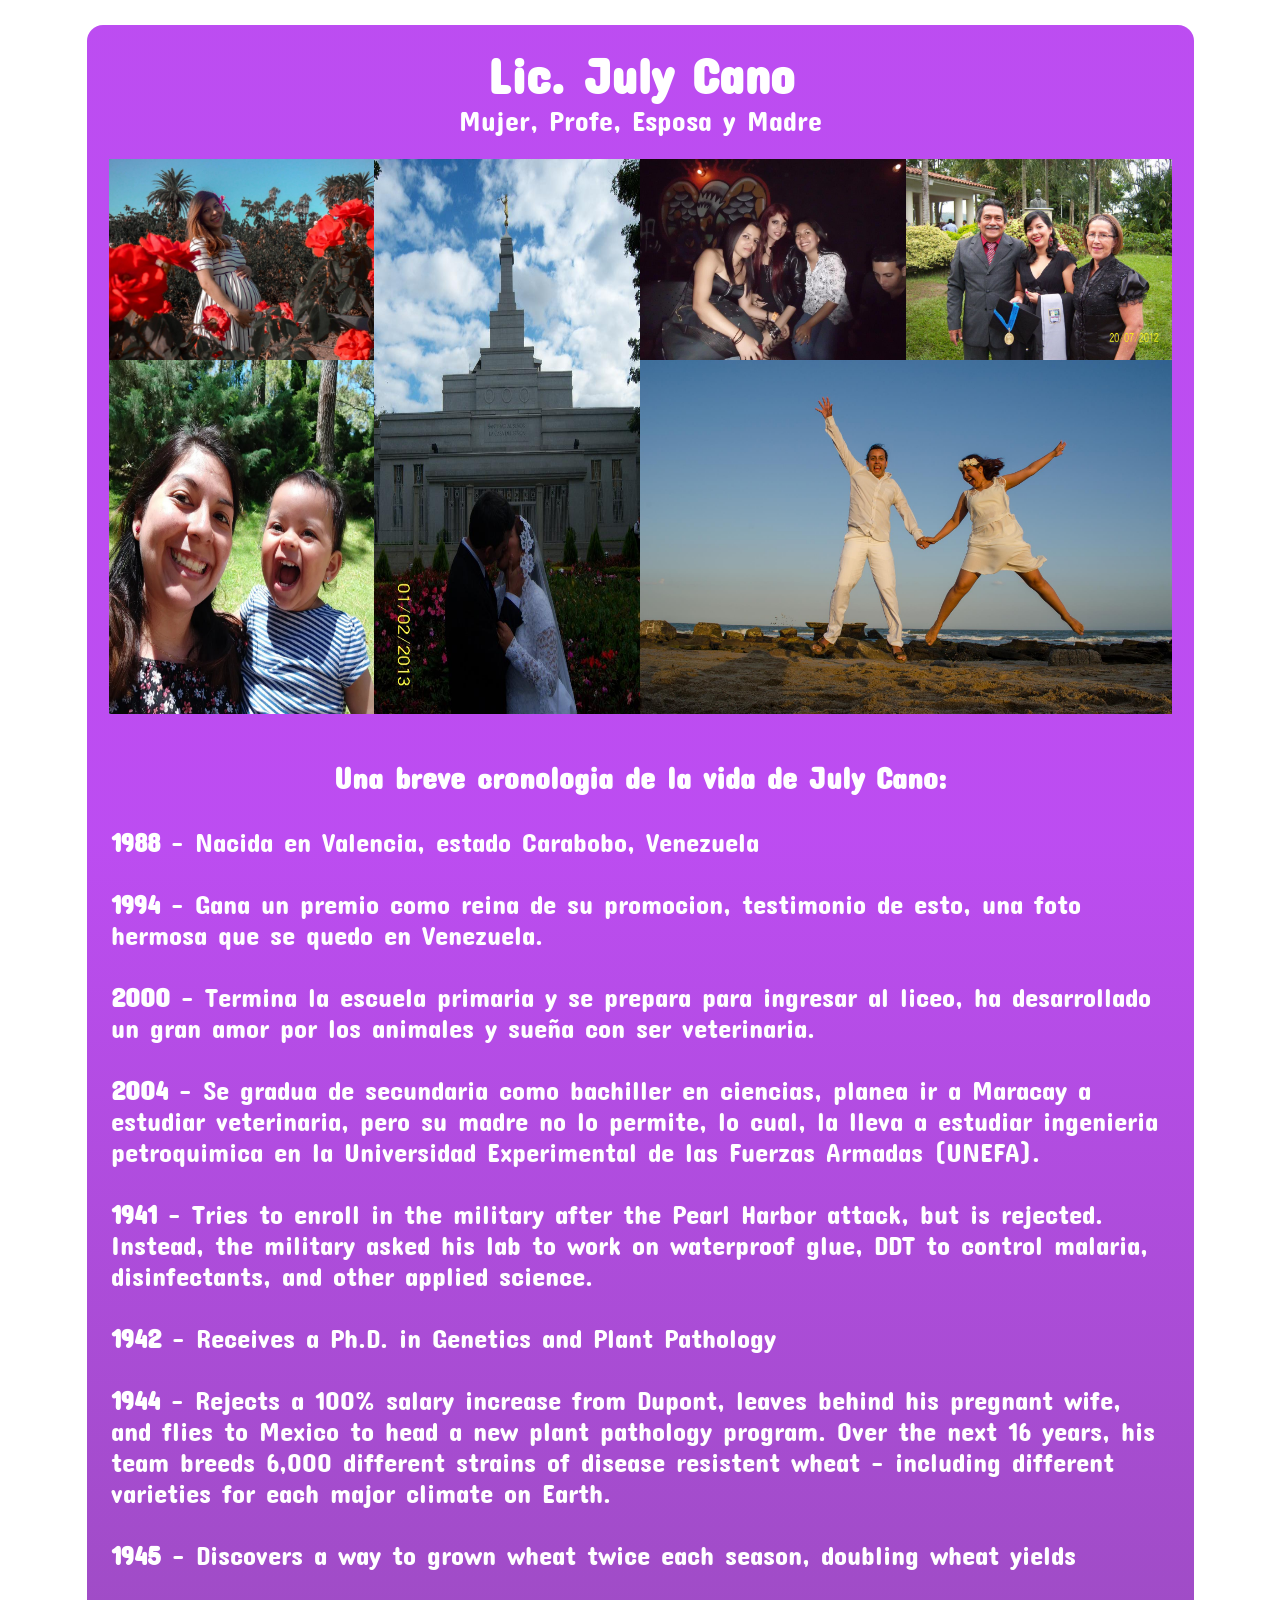
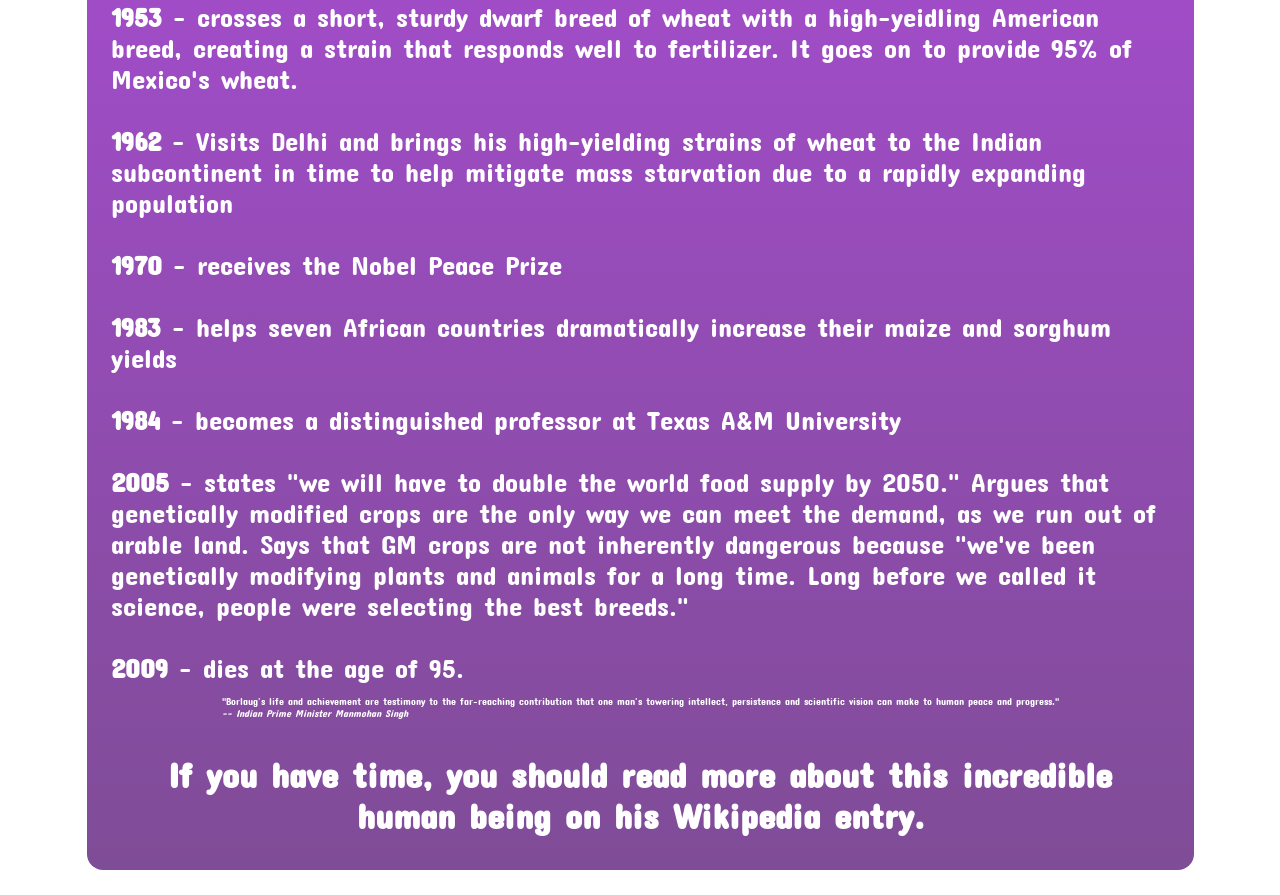
<file: min.html>
<!DOCTYPE html>
<html lang="en">
  <head>
    <meta charset="UTF-8" />
    <meta http-equiv="X-UA-Compatible" content="IE=edge" />
    <meta name="viewport" content="width=device-width, initial-scale=1.0" />
    <link rel="stylesheet" href="style.css" />
    <link
      class="poshi-icon"
      rel="icon"
      type="image/png"
      sizes="32x32"
      href="images/poshi.jpg"
    />
    <title>July Cano</title>
  </head>
  <body>    
      <div class="wrapper">
        <div class="header-container">
          <h1 class="title"> Lic. July Cano</h1>
          <p class="subtitle">Mujer, Profe, Esposa y Madre</p>
        </div>
        <div class="gallery">
          <div class="embarazo">
            <img  src="images/embarazo.jpg" alt="">
          </div>
          <div class="caracolis">
            <img src="images/caracolita.jpg" alt="">
          </div>
          <div class="boda">
            <img src="images/boda.jpg" alt="">
          </div>
          <div class="amigas">
            <img src="images/amigas.jpg" alt="">
          </div>
          <div class="grad">
            <img src="images/graduacion.jpg" alt="">
          </div>
          <div class="playa">
            <img src="images/saltando en mar del plata.jpg" alt="">
          </div>
        </div>
        <section class="cronologia">
          <h3 class="headline">Una breve cronologia de la vida de July Cano:</h3>
          <ul>
            <br>
            <li><strong>1988</strong> - Nacida en Valencia, estado Carabobo, Venezuela</li>
            <li>
              <br>
              <strong>1994</strong> - Gana un premio como reina de su promocion, testimonio de esto, una foto hermosa que se quedo en Venezuela.
            </li>
            <br>
            <li>
              <strong>2000</strong> - Termina la escuela primaria y se prepara para ingresar al liceo, ha desarrollado un gran amor por los animales y sueña con ser veterinaria.
            </li>
            <br>
            <li>
              <strong>2004</strong> - Se gradua de secundaria como bachiller en ciencias, planea ir a Maracay a estudiar veterinaria, pero su madre no lo permite, lo cual, la lleva a estudiar ingenieria petroquimica en la Universidad Experimental de las Fuerzas Armadas (UNEFA).
            </li>
            <br>
            <li>
              <strong>1941</strong> - Tries to enroll in the military after the
              Pearl Harbor attack, but is rejected. Instead, the military asked
              his lab to work on waterproof glue, DDT to control malaria,
              disinfectants, and other applied science.
            </li>
            <br>
            <li>
              <strong>1942</strong> - Receives a Ph.D. in Genetics and Plant
              Pathology
            </li>
            <br>
            <li>
              <strong>1944</strong> - Rejects a 100% salary increase from Dupont,
              leaves behind his pregnant wife, and flies to Mexico to head a new
              plant pathology program. Over the next 16 years, his team breeds
              6,000 different strains of disease resistent wheat - including
              different varieties for each major climate on Earth.
            </li>
            <br>
            <li>
              <strong>1945</strong> - Discovers a way to grown wheat twice each
              season, doubling wheat yields
            </li>
            <br>
            <li>
              <strong>1953</strong> - crosses a short, sturdy dwarf breed of wheat
              with a high-yeidling American breed, creating a strain that responds
              well to fertilizer. It goes on to provide 95% of Mexico's wheat.
            </li>
            <br>
            <li>
              <strong>1962</strong> - Visits Delhi and brings his high-yielding
              strains of wheat to the Indian subcontinent in time to help mitigate
              mass starvation due to a rapidly expanding population
            </li>
            <br>
            <li><strong>1970</strong> - receives the Nobel Peace Prize</li>
            <li>
              <br>
              <strong>1983</strong> - helps seven African countries dramatically
              increase their maize and sorghum yields
            </li>
            <br>
            <li>
              <strong>1984</strong> - becomes a distinguished professor at Texas
              A&M University
            </li>
            <br>
            <li>
              <strong>2005</strong> - states "we will have to double the world
              food supply by 2050." Argues that genetically modified crops are the
              only way we can meet the demand, as we run out of arable land. Says
              that GM crops are not inherently dangerous because "we've been
              genetically modifying plants and animals for a long time. Long
              before we called it science, people were selecting the best breeds."
            </li>
            <br>
            <li><strong>2009</strong> - dies at the age of 95.</li>
          </ul>
          <br>
          <blockquote class="quote"
            cite="http://news.rediff.com/report/2009/sep/14/pm-pays-tribute-to-father-of-green-revolution-borlaug.htm"
          >
            <p>
              "Borlaug's life and achievement are testimony to the far-reaching
              contribution that one man's towering intellect, persistence and
              scientific vision can make to human peace and progress."
            </p>
            <cite>-- Indian Prime Minister Manmohan Singh</cite>
          </blockquote>
          <br>
          <footer class="footer">
            <h3>
              If you have time, you should read more about this incredible human
              being on his
              <a class="wiki-link"
                id="tribute-link"
                href="https://en.wikipedia.org/wiki/Norman_Borlaug"
                target="_blank"
                >Wikipedia entry</a
              >.
            </h3>
          </footer>
        </section>
      </div>
    
  </body>
</html>
</file>
<file: style.css>
@import url("https://fonts.googleapis.com/css2?family=Concert+One&display=swap");

:root {
  --primary: #a001eb;
  --secundary: #7500ab;
  --dark: #49006b;
  --light: #ffffff;
}

* {
  margin: 0;
  padding: 0;
  box-sizing: border-box;
}

.poshi-icon {
  border-radius: 50%;
}

html {
  font-family: "Concert One", cursive;
  font-size: 10px;
  color: var(--light);
}

body {
  padding: 2.5rem;
}

.wrapper {
  max-width: 90%;
  margin-left: auto;
  margin-right: auto;
  background: rgb(160, 1, 235);
  background: linear-gradient(
    180deg,
    rgba(160, 1, 235, 0.7) 33.33%,
    rgba(117, 0, 171, 0.7) 66.66%,
    rgba(73, 0, 107, 0.7) 100%
  );
  padding: 1rem;
  border-radius: 1.6rem;
  display: flex;
  flex-direction: column;
  align-items: center;
  justify-content: center;
}

.main {
  height: auto;
}

.header-container {
  padding: 1rem;
}

.title,
.subtitle {
  text-align: center;
  font-size: 5rem;
}

.subtitle {
  font-size: 2.8rem;
}

.gallery {
  display: grid;
  grid-template-columns: repeat(4, minmax(1rem, 1fr));
  grid-template-rows: auto;
  grid-template-areas:
    "embarazo boda amigas grad"
    "bb boda playa playa";
  padding: 1.2rem;
}

img {
  height: 100%;
  width: 100%;
}

.embarazo {
  grid-area: embarazo;
  height: 100%;
  width: 100%;
}

.caracolis {
  grid-area: bb;
  height: 100%;
  width: 100%;
}

.boda {
  grid-area: boda;
  height: 100%;
  width: 100%;
}

.amigas {
  grid-area: amigas;
  height: 100%;
  width: 100%;
}

.grad {
  grid-area: grad;
  height: 100%;
  width: 100%;
}

.playa {
  grid-area: playa;
  height: 100%;
  width: 100%;
}

.embarazo:hover,
.caracolis:hover,
.boda:hover,
.amigas:hover,
.grad:hover,
.playa:hover {
  cursor: pointer;
}

.cronologia {
  margin-top: 2rem;
  padding: 1.4rem;
  display: flex;
  flex-direction: column;
  align-items: center;
  justify-content: center;
}

.headline {
  font-size: 3rem;
}

ul {
  font-size: 2.7rem;
  list-style: none;
}

.cita {
  font-size: 2.8rem;
  margin-top: 1.3rem;
}

.wiki-link {
  color: var(--light);
  text-decoration: none;
}

.footer {
  font-size: 2.45rem;
  margin-top: 1.3rem;
  text-align: center;
  font-size: 3rem;
  color: white;
  padding: 1rem;
}

.btn{
  border-radius: 1.6rem;
  background-color: var(--primary);
  width: 20rem;
  height: 3rem;
  outline: none;
  color: var(--light);
  font-size: 1.6rem;
}

.btn:hover{
  cursor: pointer;
  background-color: var(--secundary);
}

.hr {
  width: 100%;
}

@media (max-width: 700px) {
  .main {
    height: auto;
  }

  .gallery {
    display: grid;
    grid-template-columns: 1fr;
    grid-template-rows: 16.66%;
    grid-template-areas:
      "embarazo"
      "bb"
      "boda"
      "amigas"
      "grad"
      "playa";
    padding: 1.2rem;
  }

  .headline {
    text-align: center;
  }
}
</file>
